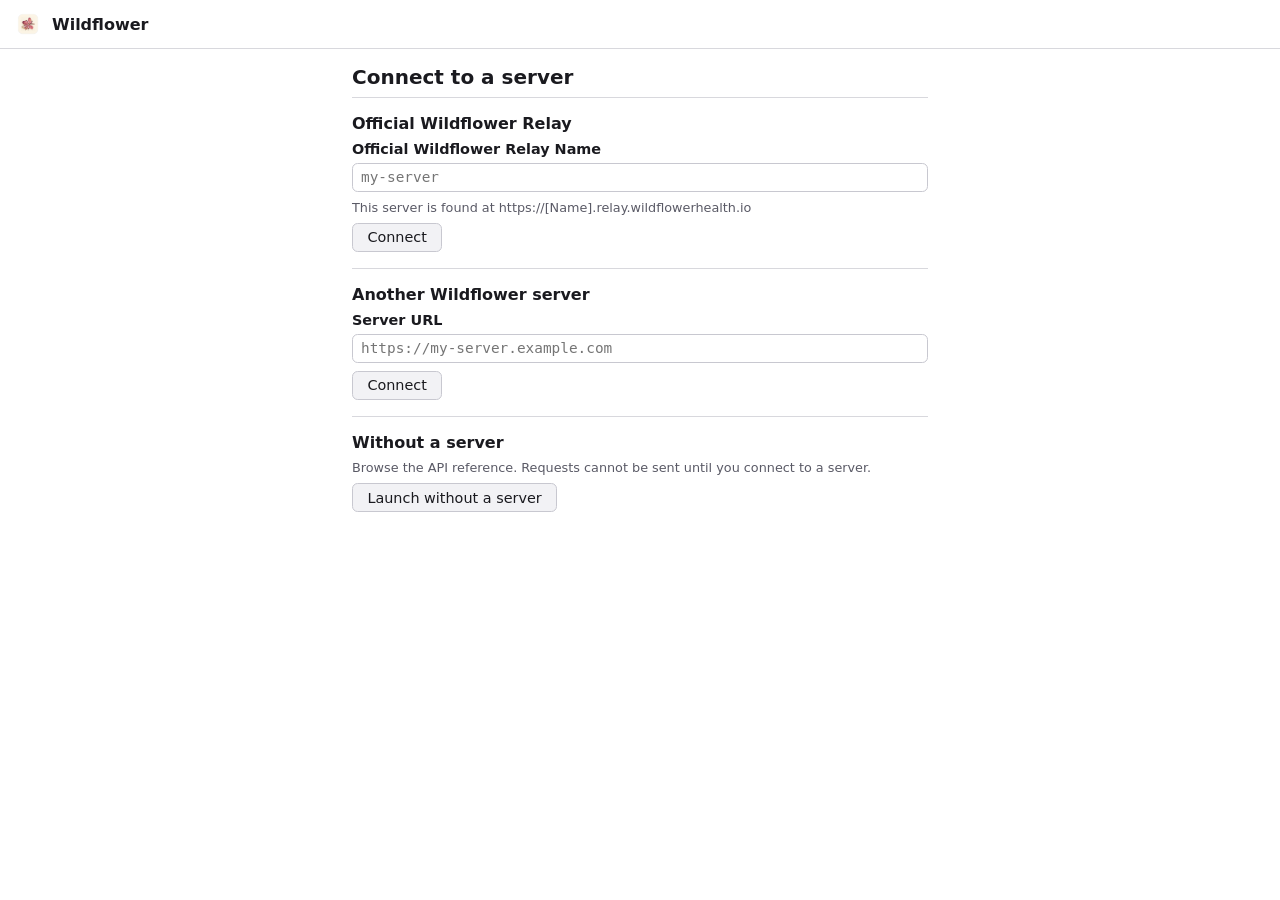
<file: index.html>
<!doctype html>
<html lang="en">
  <head>
    <meta charset="UTF-8" />
    <meta name="viewport" content="width=device-width, initial-scale=1.0" />
    <title>Wildflower server docs</title>
    <meta
      name="description"
      content="Interactive API reference for a running Wildflower server. Point it at your own server with ?server=."
    />
    <script type="module" crossorigin src="./assets/index-vKrVKNYR.js"></script>
    <link rel="modulepreload" crossorigin href="./assets/rolldown-runtime-DK3Fl9T5.js">
    <link rel="modulepreload" crossorigin href="./assets/reactivity.esm-bundler-CGTvMeXp.js">
    <link rel="modulepreload" crossorigin href="./assets/get-example-value-B1ujizWa.js">
    <link rel="modulepreload" crossorigin href="./assets/prevent-pollution-DPDD94Gp.js">
    <link rel="modulepreload" crossorigin href="./assets/redirect-to-proxy-CC10EtL0.js">
    <link rel="modulepreload" crossorigin href="./assets/preload-helper-DwkRrGtm.js">
    <link rel="modulepreload" crossorigin href="./assets/parse-json-pointer-segments-CnJeBuoW.js">
    <link rel="modulepreload" crossorigin href="./assets/runtime-core.esm-bundler-DuBrNcf5.js">
    <link rel="modulepreload" crossorigin href="./assets/dist-CDqg622_.js">
    <link rel="modulepreload" crossorigin href="./assets/schema-DwNHxQQK.js">
    <link rel="modulepreload" crossorigin href="./assets/ScalarIconMagnifyingGlass-CEv-3AjO.js">
    <link rel="modulepreload" crossorigin href="./assets/ScalarModal-DgkXCklt.js">
    <link rel="modulepreload" crossorigin href="./assets/types-yYKFEbCZ.js">
    <link rel="modulepreload" crossorigin href="./assets/browser-Du5DYk-x.js">
    <link rel="modulepreload" crossorigin href="./assets/browser-YRZqAXwn.js">
    <link rel="modulepreload" crossorigin href="./assets/workspace-events-ALKDlBBG.js">
    <link rel="modulepreload" crossorigin href="./assets/ScalarVirtualText.vue-BxyF-wYB.js">
    <link rel="stylesheet" crossorigin href="./assets/index-zM6G-DlH.css">
  </head>
  <body>
    <header class="brand-bar">
      <a href="https://wildflowerhealth.io/" aria-label="Wildflower, home" class="brand-bar__link">
        <img src="./app-icon.png" alt="" width="24" height="24" class="brand-bar__icon" />
        <span class="brand-bar__wordmark">Wildflower</span>
      </a>
    </header>
    <div class="server-bar">
      <p id="server-target" class="server-bar__target" hidden>
        <span class="server-bar__label">Wildflower server</span>
        <span id="server-target-url" class="server-bar__url"></span>
      </p>
      <button id="change-server" class="server-bar__submit" type="button" hidden>
        Change server
      </button>
      <button id="sign-in" class="server-bar__submit" type="button" hidden>Sign in</button>
      <p id="server-hint" class="server-bar__hint" hidden>
        Every request below is sent to this origin, straight from your browser — nothing is proxied.
        The target is kept in the page URL, so a configured console can be shared as a link.
      </p>
      <p id="auth-status" class="server-bar__status" hidden></p>
    </div>
    <section id="connect" class="connect" aria-labelledby="connect-heading" hidden></section>
    <div id="reference"></div>
  </body>
</html>
</file>
